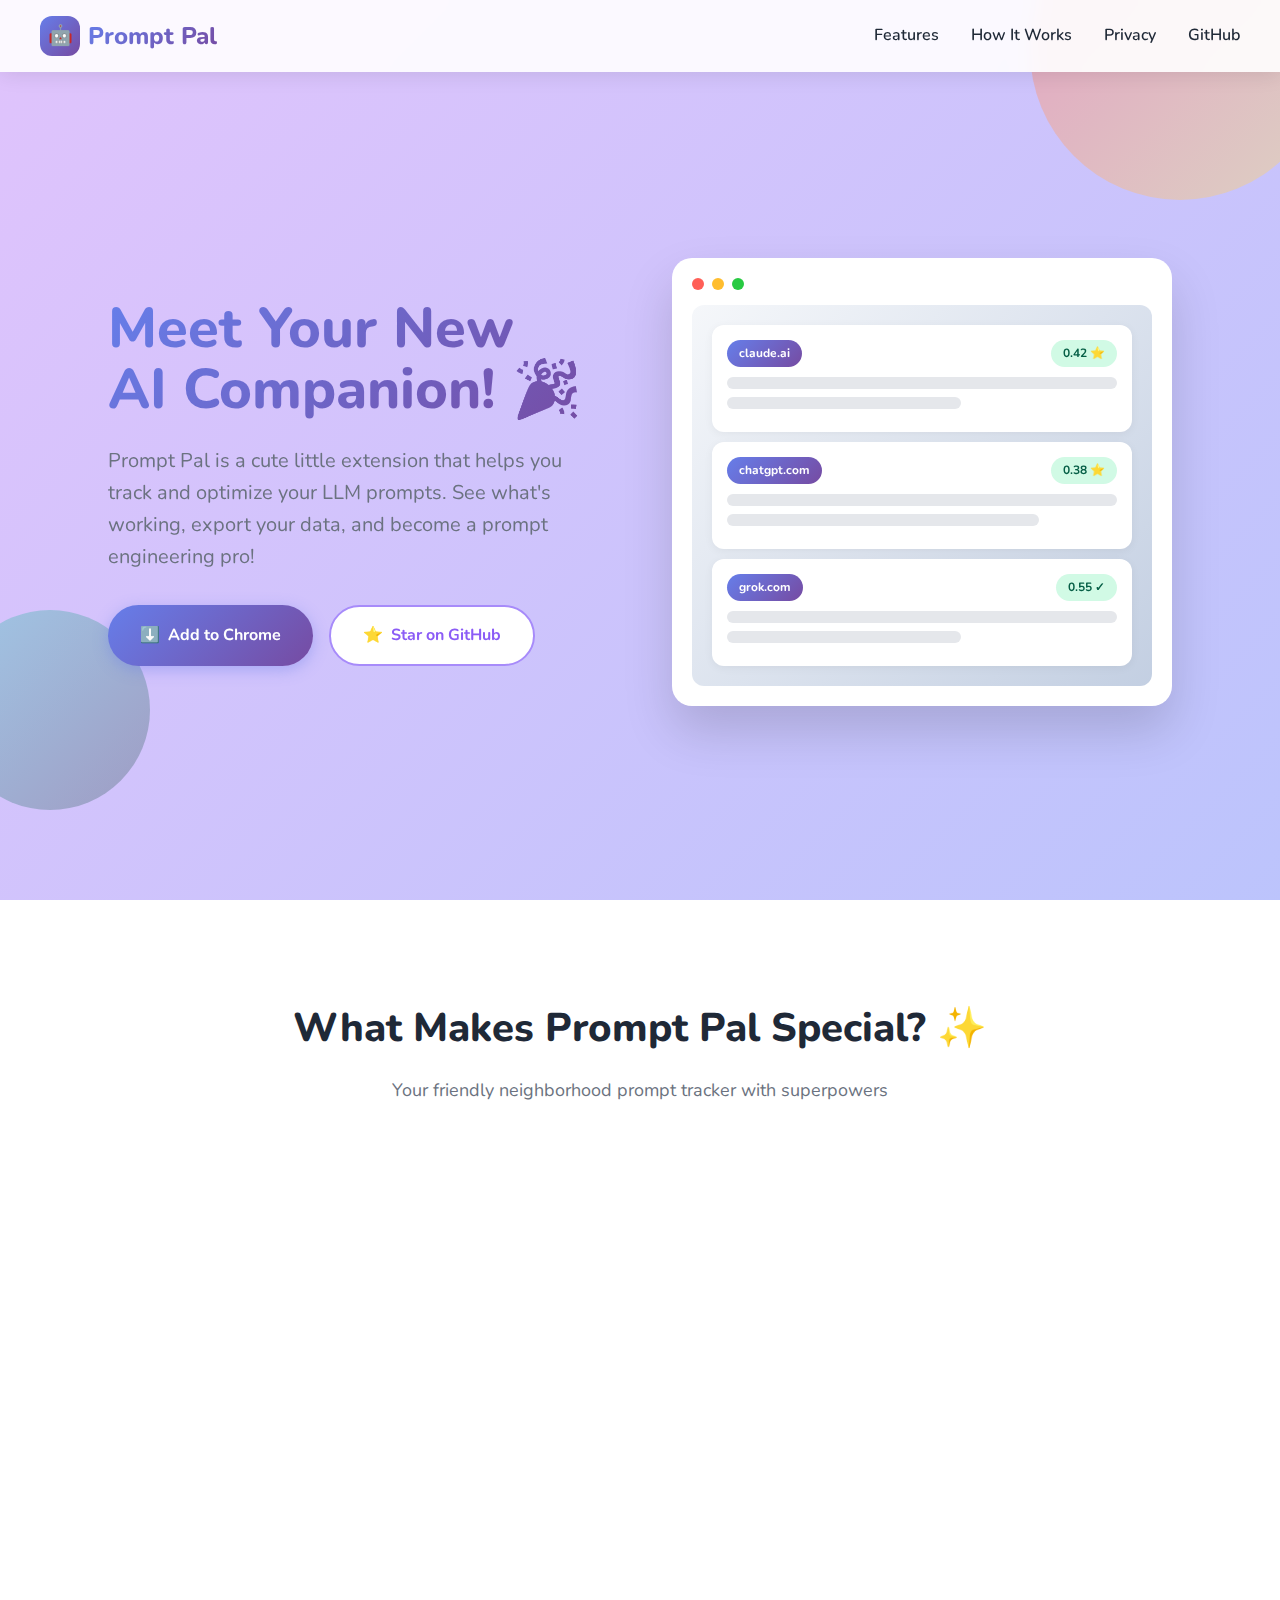
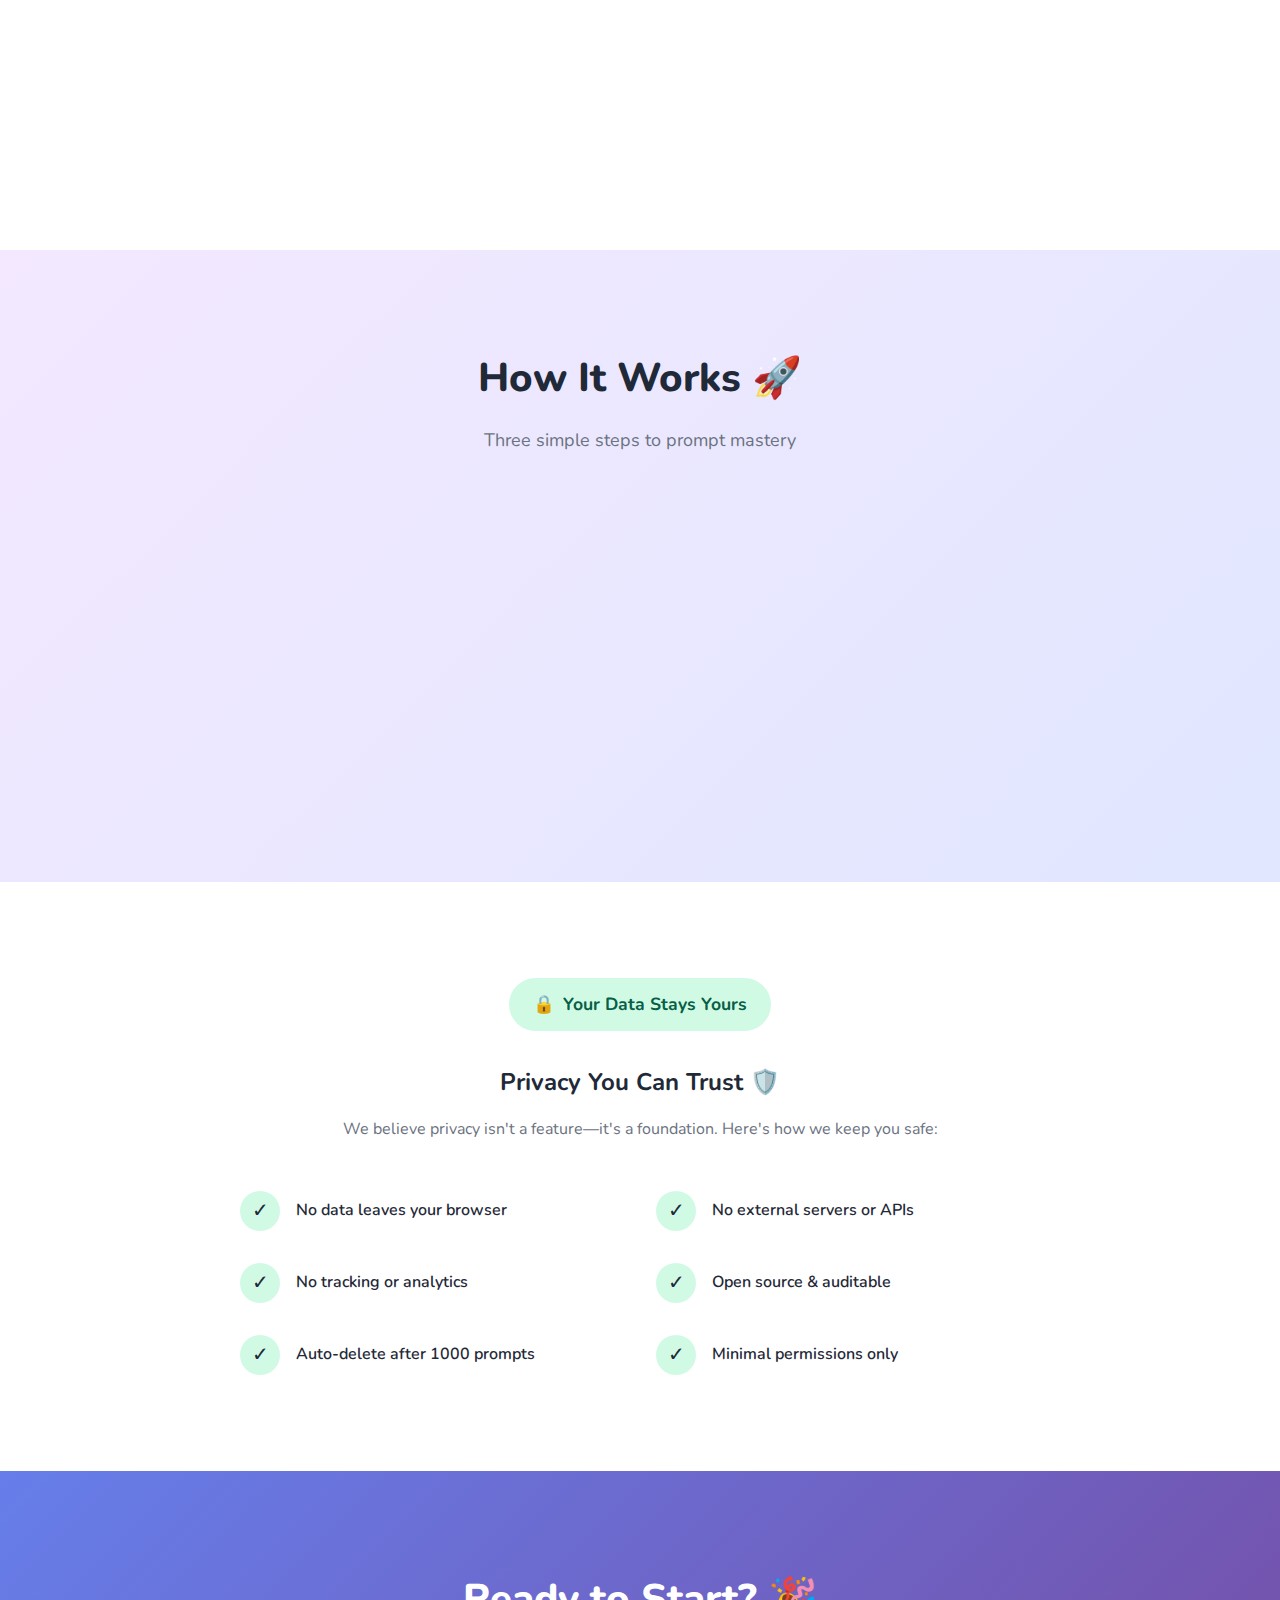
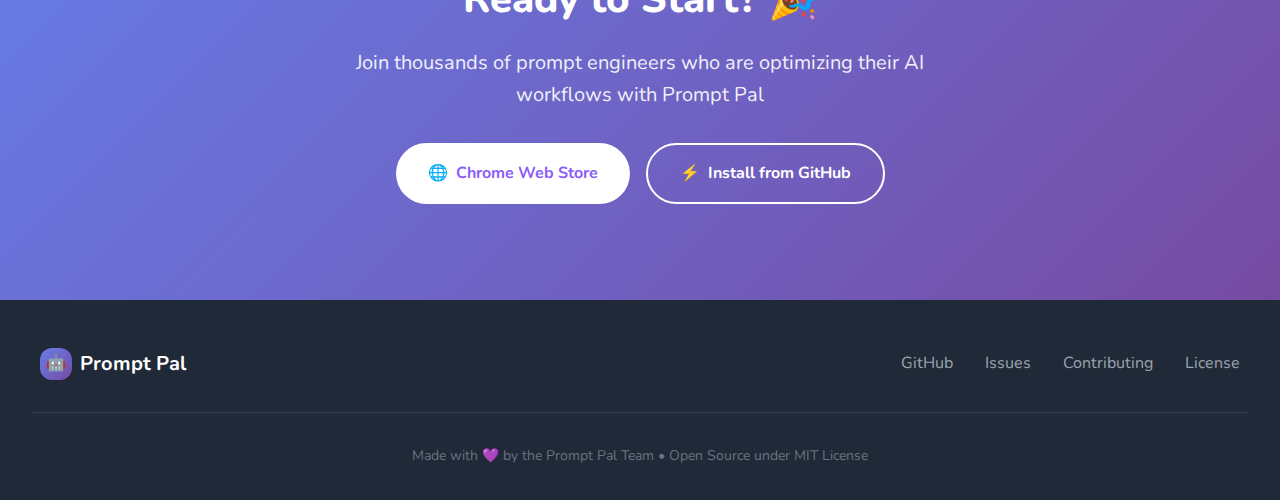
<file: landing-page/index.html>
<!DOCTYPE html>
<html lang="en">
<head>
    <meta charset="UTF-8">
    <meta name="viewport" content="width=device-width, initial-scale=1.0">
    <title>Prompt Pal - Your Friendly LLM Analytics Companion</title>
    <link rel="preconnect" href="https://fonts.googleapis.com">
    <link rel="preconnect" href="https://fonts.gstatic.com" crossorigin>
    <link href="https://fonts.googleapis.com/css2?family=Nunito:wght@400;600;700;800&display=swap" rel="stylesheet">
    <style>
        * {
            margin: 0;
            padding: 0;
            box-sizing: border-box;
        }

        :root {
            --primary: #8B5CF6;
            --primary-light: #A78BFA;
            --secondary: #EC4899;
            --accent: #F59E0B;
            --bg-gradient: linear-gradient(135deg, #667eea 0%, #764ba2 100%);
            --text: #1F2937;
            --text-light: #6B7280;
            --white: #FFFFFF;
            --card-bg: rgba(255, 255, 255, 0.95);
        }

        body {
            font-family: 'Nunito', -apple-system, BlinkMacSystemFont, sans-serif;
            line-height: 1.6;
            color: var(--text);
            background: linear-gradient(135deg, #E0C3FC 0%, #8EC5FC 100%);
            min-height: 100vh;
            overflow-x: hidden;
        }

        /* Animated Background Shapes */
        .bg-shapes {
            position: fixed;
            top: 0;
            left: 0;
            width: 100%;
            height: 100%;
            pointer-events: none;
            z-index: 0;
            overflow: hidden;
        }

        .shape {
            position: absolute;
            border-radius: 50%;
            opacity: 0.4;
            animation: float 20s infinite ease-in-out;
        }

        .shape-1 {
            width: 300px;
            height: 300px;
            background: linear-gradient(135deg, #FF6B6B, #FFE66D);
            top: -100px;
            right: -50px;
            animation-delay: 0s;
        }

        .shape-2 {
            width: 200px;
            height: 200px;
            background: linear-gradient(135deg, #4ECDC4, #556270);
            bottom: 10%;
            left: -50px;
            animation-delay: -5s;
        }

        .shape-3 {
            width: 150px;
            height: 150px;
            background: linear-gradient(135deg, #A8EDEA, #FED6E3);
            top: 40%;
            right: 10%;
            animation-delay: -10s;
        }

        @keyframes float {
            0%, 100% { transform: translate(0, 0) rotate(0deg); }
            25% { transform: translate(30px, -30px) rotate(90deg); }
            50% { transform: translate(-20px, 20px) rotate(180deg); }
            75% { transform: translate(20px, 30px) rotate(270deg); }
        }

        /* Navigation */
        nav {
            position: fixed;
            top: 0;
            width: 100%;
            padding: 1rem 2rem;
            background: rgba(255, 255, 255, 0.9);
            backdrop-filter: blur(10px);
            z-index: 1000;
            box-shadow: 0 2px 20px rgba(0, 0, 0, 0.1);
        }

        .nav-container {
            max-width: 1200px;
            margin: 0 auto;
            display: flex;
            justify-content: space-between;
            align-items: center;
        }

        .logo {
            display: flex;
            align-items: center;
            gap: 0.5rem;
            text-decoration: none;
        }

        .logo-icon {
            width: 40px;
            height: 40px;
            background: var(--bg-gradient);
            border-radius: 12px;
            display: flex;
            align-items: center;
            justify-content: center;
            font-size: 20px;
            animation: bounce 2s infinite;
        }

        @keyframes bounce {
            0%, 100% { transform: translateY(0); }
            50% { transform: translateY(-5px); }
        }

        .logo-text {
            font-weight: 800;
            font-size: 1.5rem;
            background: var(--bg-gradient);
            -webkit-background-clip: text;
            -webkit-text-fill-color: transparent;
            background-clip: text;
        }

        .nav-links {
            display: flex;
            gap: 2rem;
            list-style: none;
        }

        .nav-links a {
            text-decoration: none;
            color: var(--text);
            font-weight: 600;
            transition: color 0.3s;
        }

        .nav-links a:hover {
            color: var(--primary);
        }

        /* Hero Section */
        .hero {
            min-height: 100vh;
            display: flex;
            align-items: center;
            justify-content: center;
            padding: 8rem 2rem 4rem;
            position: relative;
            z-index: 1;
        }

        .hero-container {
            max-width: 1200px;
            display: grid;
            grid-template-columns: 1fr 1fr;
            gap: 4rem;
            align-items: center;
        }

        .hero-content h1 {
            font-size: 3.5rem;
            font-weight: 800;
            line-height: 1.1;
            margin-bottom: 1.5rem;
            background: var(--bg-gradient);
            -webkit-background-clip: text;
            -webkit-text-fill-color: transparent;
            background-clip: text;
        }

        .hero-content p {
            font-size: 1.25rem;
            color: var(--text-light);
            margin-bottom: 2rem;
            max-width: 500px;
        }

        .cta-buttons {
            display: flex;
            gap: 1rem;
            flex-wrap: wrap;
        }

        .btn {
            padding: 1rem 2rem;
            border-radius: 50px;
            font-weight: 700;
            text-decoration: none;
            transition: all 0.3s;
            display: inline-flex;
            align-items: center;
            gap: 0.5rem;
            border: none;
            cursor: pointer;
            font-size: 1rem;
            font-family: inherit;
        }

        .btn-primary {
            background: var(--bg-gradient);
            color: white;
            box-shadow: 0 4px 15px rgba(102, 126, 234, 0.4);
        }

        .btn-primary:hover {
            transform: translateY(-3px);
            box-shadow: 0 8px 25px rgba(102, 126, 234, 0.5);
        }

        .btn-secondary {
            background: white;
            color: var(--primary);
            border: 2px solid var(--primary-light);
        }

        .btn-secondary:hover {
            background: var(--primary-light);
            color: white;
            transform: translateY(-3px);
        }

        /* Hero Illustration */
        .hero-illustration {
            position: relative;
            display: flex;
            justify-content: center;
            align-items: center;
        }

        .browser-mockup {
            background: white;
            border-radius: 20px;
            padding: 20px;
            box-shadow: 0 25px 50px rgba(0, 0, 0, 0.15);
            max-width: 500px;
            width: 100%;
            animation: slideIn 1s ease-out;
        }

        @keyframes slideIn {
            from {
                opacity: 0;
                transform: translateY(30px);
            }
            to {
                opacity: 1;
                transform: translateY(0);
            }
        }

        .browser-header {
            display: flex;
            gap: 8px;
            margin-bottom: 15px;
        }

        .browser-dot {
            width: 12px;
            height: 12px;
            border-radius: 50%;
        }

        .dot-red { background: #FF5F57; }
        .dot-yellow { background: #FFBD2E; }
        .dot-green { background: #28CA42; }

        .mockup-content {
            background: linear-gradient(135deg, #f5f7fa 0%, #c3cfe2 100%);
            border-radius: 12px;
            padding: 20px;
        }

        .mockup-card {
            background: white;
            border-radius: 12px;
            padding: 15px;
            margin-bottom: 10px;
            box-shadow: 0 2px 10px rgba(0, 0, 0, 0.05);
            animation: pulse 3s infinite;
        }

        @keyframes pulse {
            0%, 100% { transform: scale(1); }
            50% { transform: scale(1.02); }
        }

        .mockup-card:last-child {
            margin-bottom: 0;
        }

        .mockup-header {
            display: flex;
            justify-content: space-between;
            margin-bottom: 10px;
        }

        .mockup-badge {
            background: var(--bg-gradient);
            color: white;
            padding: 4px 12px;
            border-radius: 20px;
            font-size: 0.75rem;
            font-weight: 700;
        }

        .mockup-score {
            background: #D1FAE5;
            color: #065F46;
            padding: 4px 12px;
            border-radius: 20px;
            font-size: 0.75rem;
            font-weight: 700;
        }

        .mockup-text {
            background: #E5E7EB;
            height: 12px;
            border-radius: 6px;
            margin-bottom: 8px;
        }

        .mockup-text.short {
            width: 60%;
        }

        .mockup-text.medium {
            width: 80%;
        }

        /* Features Section */
        .features {
            padding: 6rem 2rem;
            background: white;
            position: relative;
            z-index: 1;
        }

        .container {
            max-width: 1200px;
            margin: 0 auto;
        }

        .section-header {
            text-align: center;
            margin-bottom: 4rem;
        }

        .section-header h2 {
            font-size: 2.5rem;
            font-weight: 800;
            margin-bottom: 1rem;
            color: var(--text);
        }

        .section-header p {
            font-size: 1.125rem;
            color: var(--text-light);
            max-width: 600px;
            margin: 0 auto;
        }

        .features-grid {
            display: grid;
            grid-template-columns: repeat(auto-fit, minmax(300px, 1fr));
            gap: 2rem;
        }

        .feature-card {
            background: var(--card-bg);
            border-radius: 24px;
            padding: 2rem;
            text-align: center;
            transition: all 0.3s;
            border: 2px solid transparent;
        }

        .feature-card:hover {
            transform: translateY(-10px);
            border-color: var(--primary-light);
            box-shadow: 0 20px 40px rgba(139, 92, 246, 0.15);
        }

        .feature-icon {
            width: 80px;
            height: 80px;
            margin: 0 auto 1.5rem;
            background: linear-gradient(135deg, #FFE5B4, #FFDAB9);
            border-radius: 50%;
            display: flex;
            align-items: center;
            justify-content: center;
            font-size: 2.5rem;
            animation: wiggle 3s infinite;
        }

        @keyframes wiggle {
            0%, 100% { transform: rotate(-3deg); }
            50% { transform: rotate(3deg); }
        }

        .feature-card:nth-child(2) .feature-icon {
            background: linear-gradient(135deg, #E0C3FC, #8EC5FC);
            animation-delay: 0.5s;
        }

        .feature-card:nth-child(3) .feature-icon {
            background: linear-gradient(135deg, #FAD0C4, #FBC2EB);
            animation-delay: 1s;
        }

        .feature-card:nth-child(4) .feature-icon {
            background: linear-gradient(135deg, #C1FCD3, #A8E6CF);
            animation-delay: 1.5s;
        }

        .feature-card:nth-child(5) .feature-icon {
            background: linear-gradient(135deg, #FFE5E5, #FFC5C5);
            animation-delay: 2s;
        }

        .feature-card:nth-child(6) .feature-icon {
            background: linear-gradient(135deg, #E5F3FF, #C5E3FF);
            animation-delay: 2.5s;
        }

        .feature-card h3 {
            font-size: 1.25rem;
            font-weight: 700;
            margin-bottom: 0.75rem;
            color: var(--text);
        }

        .feature-card p {
            color: var(--text-light);
            font-size: 0.95rem;
        }

        /* How It Works Section */
        .how-it-works {
            padding: 6rem 2rem;
            background: linear-gradient(135deg, #F3E8FF 0%, #E0E7FF 100%);
            position: relative;
            z-index: 1;
        }

        .steps {
            display: flex;
            justify-content: center;
            gap: 2rem;
            flex-wrap: wrap;
            margin-top: 3rem;
        }

        .step {
            background: white;
            border-radius: 24px;
            padding: 2rem;
            text-align: center;
            max-width: 280px;
            position: relative;
            box-shadow: 0 10px 30px rgba(0, 0, 0, 0.1);
        }

        .step-number {
            width: 50px;
            height: 50px;
            background: var(--bg-gradient);
            color: white;
            border-radius: 50%;
            display: flex;
            align-items: center;
            justify-content: center;
            font-size: 1.5rem;
            font-weight: 800;
            margin: 0 auto 1rem;
        }

        .step h3 {
            font-size: 1.25rem;
            font-weight: 700;
            margin-bottom: 0.5rem;
        }

        .step p {
            color: var(--text-light);
            font-size: 0.95rem;
        }

        .step-connector {
            position: absolute;
            top: 50%;
            right: -40px;
            transform: translateY(-50%);
            font-size: 2rem;
            color: var(--primary-light);
        }

        @media (max-width: 900px) {
            .step-connector {
                display: none;
            }
        }

        /* Privacy Section */
        .privacy {
            padding: 6rem 2rem;
            background: white;
            position: relative;
            z-index: 1;
            text-align: center;
        }

        .privacy-badge {
            display: inline-flex;
            align-items: center;
            gap: 0.5rem;
            background: #D1FAE5;
            color: #065F46;
            padding: 0.75rem 1.5rem;
            border-radius: 50px;
            font-weight: 700;
            margin-bottom: 2rem;
            font-size: 1.1rem;
        }

        .privacy-grid {
            display: grid;
            grid-template-columns: repeat(auto-fit, minmax(250px, 1fr));
            gap: 2rem;
            max-width: 800px;
            margin: 3rem auto 0;
        }

        .privacy-item {
            display: flex;
            align-items: center;
            gap: 1rem;
            text-align: left;
        }

        .privacy-check {
            width: 40px;
            height: 40px;
            background: #D1FAE5;
            border-radius: 50%;
            display: flex;
            align-items: center;
            justify-content: center;
            font-size: 1.25rem;
            flex-shrink: 0;
        }

        .privacy-item p {
            color: var(--text);
            font-weight: 600;
        }

        /* Install Section */
        .install {
            padding: 6rem 2rem;
            background: var(--bg-gradient);
            position: relative;
            z-index: 1;
            text-align: center;
            color: white;
        }

        .install h2 {
            font-size: 2.5rem;
            font-weight: 800;
            margin-bottom: 1rem;
        }

        .install p {
            font-size: 1.25rem;
            opacity: 0.9;
            max-width: 600px;
            margin: 0 auto 2rem;
        }

        .install-buttons {
            display: flex;
            justify-content: center;
            gap: 1rem;
            flex-wrap: wrap;
        }

        .btn-white {
            background: white;
            color: var(--primary);
        }

        .btn-white:hover {
            background: #f0f0f0;
            transform: translateY(-3px);
        }

        .btn-outline {
            background: transparent;
            color: white;
            border: 2px solid white;
        }

        .btn-outline:hover {
            background: white;
            color: var(--primary);
        }

        /* Footer */
        footer {
            background: #1F2937;
            color: white;
            padding: 3rem 2rem 2rem;
            position: relative;
            z-index: 1;
        }

        .footer-content {
            max-width: 1200px;
            margin: 0 auto;
            display: flex;
            justify-content: space-between;
            align-items: center;
            flex-wrap: wrap;
            gap: 2rem;
        }

        .footer-brand {
            display: flex;
            align-items: center;
            gap: 0.5rem;
        }

        .footer-brand .logo-icon {
            width: 32px;
            height: 32px;
            font-size: 16px;
        }

        .footer-brand span {
            font-weight: 700;
            font-size: 1.25rem;
        }

        .footer-links {
            display: flex;
            gap: 2rem;
            list-style: none;
        }

        .footer-links a {
            color: #9CA3AF;
            text-decoration: none;
            transition: color 0.3s;
        }

        .footer-links a:hover {
            color: white;
        }

        .footer-bottom {
            text-align: center;
            margin-top: 2rem;
            padding-top: 2rem;
            border-top: 1px solid #374151;
            color: #6B7280;
            font-size: 0.875rem;
        }

        /* Responsive */
        @media (max-width: 768px) {
            .hero-container {
                grid-template-columns: 1fr;
                text-align: center;
            }

            .hero-content h1 {
                font-size: 2.5rem;
            }

            .nav-links {
                display: none;
            }

            .features-grid {
                grid-template-columns: 1fr;
            }

            .steps {
                flex-direction: column;
                align-items: center;
            }

            .step-connector {
                display: none;
            }

            .footer-content {
                flex-direction: column;
                text-align: center;
            }
        }

        /* Scroll animations */
        .fade-in {
            opacity: 0;
            transform: translateY(30px);
            transition: all 0.6s ease-out;
        }

        .fade-in.visible {
            opacity: 1;
            transform: translateY(0);
        }
    </style>
</head>
<body>
    <!-- Background Shapes -->
    <div class="bg-shapes">
        <div class="shape shape-1"></div>
        <div class="shape shape-2"></div>
        <div class="shape shape-3"></div>
    </div>

    <!-- Navigation -->
    <nav>
        <div class="nav-container">
            <a href="#" class="logo">
                <div class="logo-icon">🤖</div>
                <span class="logo-text">Prompt Pal</span>
            </a>
            <ul class="nav-links">
                <li><a href="#features">Features</a></li>
                <li><a href="#how-it-works">How It Works</a></li>
                <li><a href="#privacy">Privacy</a></li>
                <li><a href="https://github.com/RavaniRoshan/prompt-usage-analytics" target="_blank">GitHub</a></li>
            </ul>
        </div>
    </nav>

    <!-- Hero Section -->
    <section class="hero">
        <div class="hero-container">
            <div class="hero-content">
                <h1>Meet Your New<br>AI Companion! 🎉</h1>
                <p>Prompt Pal is a cute little extension that helps you track and optimize your LLM prompts. See what's working, export your data, and become a prompt engineering pro!</p>
                <div class="cta-buttons">
                    <a href="#install" class="btn btn-primary">
                        <span>⬇️</span> Add to Chrome
                    </a>
                    <a href="https://github.com/RavaniRoshan/prompt-usage-analytics" target="_blank" class="btn btn-secondary">
                        <span>⭐</span> Star on GitHub
                    </a>
                </div>
            </div>
            <div class="hero-illustration">
                <div class="browser-mockup">
                    <div class="browser-header">
                        <div class="browser-dot dot-red"></div>
                        <div class="browser-dot dot-yellow"></div>
                        <div class="browser-dot dot-green"></div>
                    </div>
                    <div class="mockup-content">
                        <div class="mockup-card">
                            <div class="mockup-header">
                                <span class="mockup-badge">claude.ai</span>
                                <span class="mockup-score">0.42 ⭐</span>
                            </div>
                            <div class="mockup-text"></div>
                            <div class="mockup-text short"></div>
                        </div>
                        <div class="mockup-card">
                            <div class="mockup-header">
                                <span class="mockup-badge">chatgpt.com</span>
                                <span class="mockup-score">0.38 ⭐</span>
                            </div>
                            <div class="mockup-text"></div>
                            <div class="mockup-text medium"></div>
                        </div>
                        <div class="mockup-card">
                            <div class="mockup-header">
                                <span class="mockup-badge">grok.com</span>
                                <span class="mockup-score">0.55 ✓</span>
                            </div>
                            <div class="mockup-text"></div>
                            <div class="mockup-text short"></div>
                        </div>
                    </div>
                </div>
            </div>
        </div>
    </section>

    <!-- Features Section -->
    <section class="features" id="features">
        <div class="container">
            <div class="section-header">
                <h2>What Makes Prompt Pal Special? ✨</h2>
                <p>Your friendly neighborhood prompt tracker with superpowers</p>
            </div>
            <div class="features-grid">
                <div class="feature-card">
                    <div class="feature-icon">📊</div>
                    <h3>Smart Analytics</h3>
                    <p>Track token usage across all major LLM platforms. See your efficiency scores at a glance!</p>
                </div>
                <div class="feature-card">
                    <div class="feature-icon">🎯</div>
                    <h3>Success Scoring</h3>
                    <p>Our unique algorithm rates your prompts. Lower score = better efficiency. Aim for under 0.5!</p>
                </div>
                <div class="feature-card">
                    <div class="feature-icon">🌍</div>
                    <h3>Multi-Platform</h3>
                    <p>Works with ChatGPT, Claude, Grok, OpenRouter, and Poe. One extension to rule them all!</p>
                </div>
                <div class="feature-card">
                    <div class="feature-icon">🔒</div>
                    <h3>Privacy First</h3>
                    <p>All data stays on YOUR computer. No cloud, no tracking, no funny business. Ever.</p>
                </div>
                <div class="feature-card">
                    <div class="feature-icon">📤</div>
                    <h3>Easy Export</h3>
                    <p>Download your data as JSON or CSV. Perfect for analysis, backups, or showing off!</p>
                </div>
                <div class="feature-card">
                    <div class="feature-icon">🎨</div>
                    <h3>Beautiful UI</h3>
                    <p>A clean, modern interface that makes analytics actually enjoyable. Who knew?</p>
                </div>
            </div>
        </div>
    </section>

    <!-- How It Works Section -->
    <section class="how-it-works" id="how-it-works">
        <div class="container">
            <div class="section-header">
                <h2>How It Works 🚀</h2>
                <p>Three simple steps to prompt mastery</p>
            </div>
            <div class="steps">
                <div class="step">
                    <div class="step-number">1</div>
                    <h3>Install Extension</h3>
                    <p>Add Prompt Pal to Chrome with just one click. It's tiny and won't slow you down!</p>
                    <div class="step-connector">→</div>
                </div>
                <div class="step">
                    <div class="step-number">2</div>
                    <h3>Use Your LLMs</h3>
                    <p>Chat with Claude, GPT, Grok, or any supported platform normally. We work in the background!</p>
                    <div class="step-connector">→</div>
                </div>
                <div class="step">
                    <div class="step-number">3</div>
                    <h3>Check Insights</h3>
                    <p>Click the extension icon anytime to see your stats, trends, and efficiency scores!</p>
                </div>
            </div>
        </div>
    </section>

    <!-- Privacy Section -->
    <section class="privacy" id="privacy">
        <div class="container">
            <div class="privacy-badge">
                <span>🔒</span> Your Data Stays Yours
            </div>
            <h2>Privacy You Can Trust 🛡️</h2>
            <p style="color: var(--text-light); max-width: 600px; margin: 1rem auto 0;">
                We believe privacy isn't a feature—it's a foundation. Here's how we keep you safe:
            </p>
            <div class="privacy-grid">
                <div class="privacy-item">
                    <div class="privacy-check">✓</div>
                    <p>No data leaves your browser</p>
                </div>
                <div class="privacy-item">
                    <div class="privacy-check">✓</div>
                    <p>No external servers or APIs</p>
                </div>
                <div class="privacy-item">
                    <div class="privacy-check">✓</div>
                    <p>No tracking or analytics</p>
                </div>
                <div class="privacy-item">
                    <div class="privacy-check">✓</div>
                    <p>Open source & auditable</p>
                </div>
                <div class="privacy-item">
                    <div class="privacy-check">✓</div>
                    <p>Auto-delete after 1000 prompts</p>
                </div>
                <div class="privacy-item">
                    <div class="privacy-check">✓</div>
                    <p>Minimal permissions only</p>
                </div>
            </div>
        </div>
    </section>

    <!-- Install Section -->
    <section class="install" id="install">
        <div class="container">
            <h2>Ready to Start? 🎉</h2>
            <p>Join thousands of prompt engineers who are optimizing their AI workflows with Prompt Pal</p>
            <div class="install-buttons">
                <a href="#" class="btn btn-white" onclick="alert('Coming soon to Chrome Web Store! For now, please install from GitHub.')">
                    <span>🌐</span> Chrome Web Store
                </a>
                <a href="https://github.com/RavaniRoshan/prompt-usage-analytics" target="_blank" class="btn btn-outline">
                    <span>⚡</span> Install from GitHub
                </a>
            </div>
        </div>
    </section>

    <!-- Footer -->
    <footer>
        <div class="footer-content">
            <div class="footer-brand">
                <div class="logo-icon">🤖</div>
                <span>Prompt Pal</span>
            </div>
            <ul class="footer-links">
                <li><a href="https://github.com/RavaniRoshan/prompt-usage-analytics" target="_blank">GitHub</a></li>
                <li><a href="#">Issues</a></li>
                <li><a href="#">Contributing</a></li>
                <li><a href="#">License</a></li>
            </ul>
        </div>
        <div class="footer-bottom">
            <p>Made with 💜 by the Prompt Pal Team • Open Source under MIT License</p>
        </div>
    </footer>

    <script>
        // Smooth scrolling for anchor links
        document.querySelectorAll('a[href^="#"]').forEach(anchor => {
            anchor.addEventListener('click', function (e) {
                e.preventDefault();
                const target = document.querySelector(this.getAttribute('href'));
                if (target) {
                    target.scrollIntoView({
                        behavior: 'smooth',
                        block: 'start'
                    });
                }
            });
        });

        // Fade in animation on scroll
        const observerOptions = {
            threshold: 0.1,
            rootMargin: '0px 0px -50px 0px'
        };

        const observer = new IntersectionObserver((entries) => {
            entries.forEach(entry => {
                if (entry.isIntersecting) {
                    entry.target.classList.add('visible');
                }
            });
        }, observerOptions);

        document.querySelectorAll('.feature-card, .step').forEach(el => {
            el.classList.add('fade-in');
            observer.observe(el);
        });
    </script>
</body>
</html>
</file>
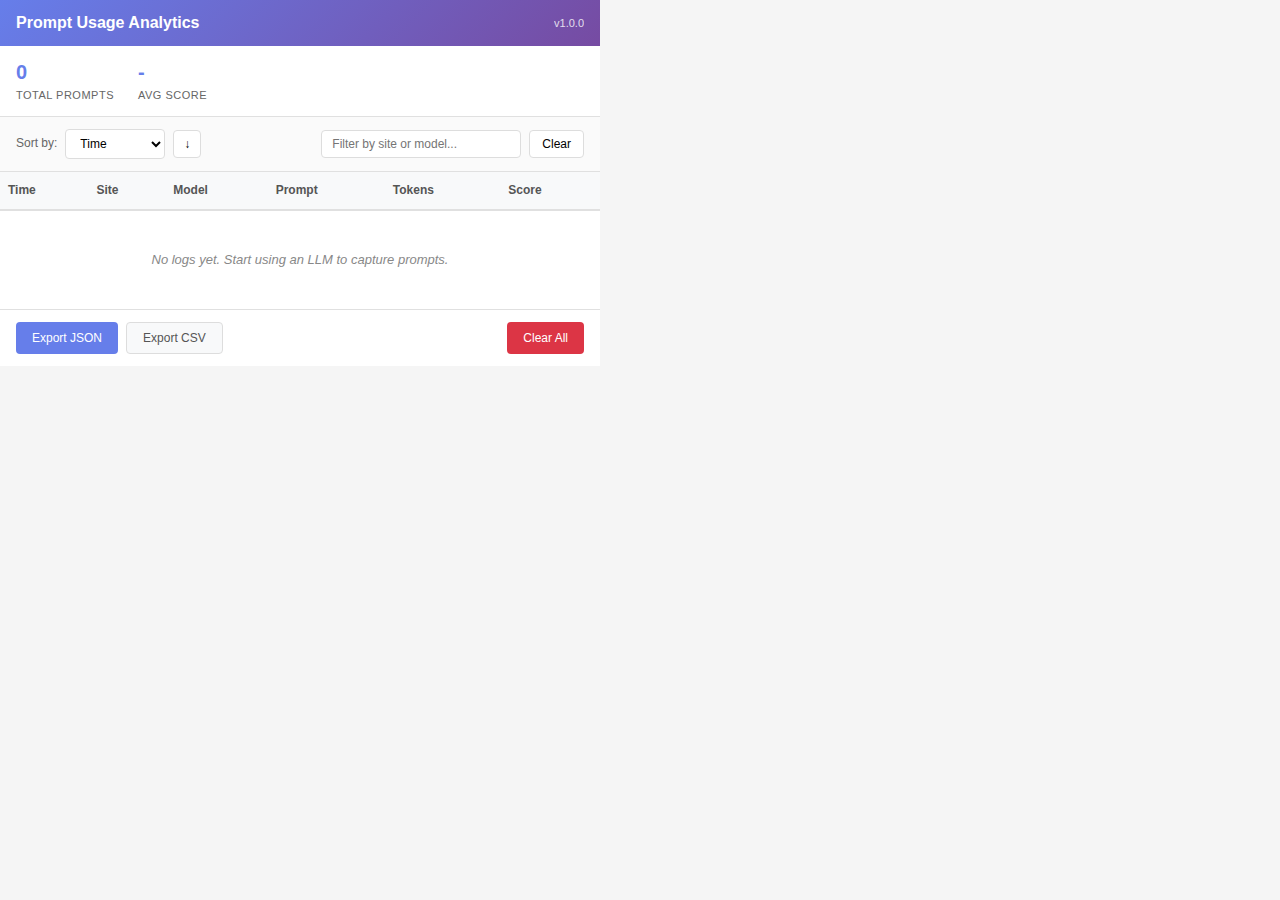
<file: popup.html>
<!DOCTYPE html>
<html lang="en">
<head>
  <meta charset="UTF-8">
  <title>Prompt Usage Analytics</title>
  <link rel="stylesheet" href="popup.css">
</head>
<body>
  <div class="header">
    <h2>Prompt Usage Analytics</h2>
    <span class="version">v1.0.0</span>
  </div>
  
  <div class="stats-bar">
    <div class="stat">
      <span class="stat-value" id="totalLogs">0</span>
      <span class="stat-label">Total Prompts</span>
    </div>
    <div class="stat">
      <span class="stat-value" id="avgScore">-</span>
      <span class="stat-label">Avg Score</span>
    </div>
  </div>

  <div class="controls">
    <div class="sort-controls">
      <label>Sort by:</label>
      <select id="sortField">
        <option value="timestamp">Time</option>
        <option value="successScore">Score</option>
        <option value="site">Site</option>
        <option value="model">Model</option>
      </select>
      <button id="sortDir">↓</button>
    </div>
    <div class="filter-controls">
      <input type="text" id="filterInput" placeholder="Filter by site or model...">
      <button id="clearFilter">Clear</button>
    </div>
  </div>
  
  <div class="table-container">
    <table id="logTable">
      <thead>
        <tr>
          <th>Time</th>
          <th>Site</th>
          <th>Model</th>
          <th>Prompt</th>
          <th>Tokens</th>
          <th>Score</th>
        </tr>
      </thead>
      <tbody id="tableBody">
      </tbody>
    </table>
    <p id="emptyMsg" class="empty-msg">No logs yet. Start using an LLM to capture prompts.</p>
  </div>

  <div class="actions">
    <button id="exportJson" class="btn btn-primary">Export JSON</button>
    <button id="exportCsv" class="btn btn-secondary">Export CSV</button>
    <button id="clearLogs" class="btn btn-danger">Clear All</button>
  </div>

  <script src="popup.js"></script>
</body>
</html>
</file>
<file: popup.css>
/* popup.css – Modern, Clean UI */
* {
  margin: 0;
  padding: 0;
  box-sizing: border-box;
}

body {
  font-family: -apple-system, BlinkMacSystemFont, 'Segoe UI', Roboto, Oxygen, Ubuntu, sans-serif;
  font-size: 13px;
  line-height: 1.4;
  color: #333;
  background: #f5f5f5;
  width: 600px;
  min-height: 400px;
  padding: 0;
}

/* Header */
.header {
  background: linear-gradient(135deg, #667eea 0%, #764ba2 100%);
  color: white;
  padding: 12px 16px;
  display: flex;
  justify-content: space-between;
  align-items: center;
}

.header h2 {
  font-size: 16px;
  font-weight: 600;
}

.version {
  font-size: 11px;
  opacity: 0.8;
}

/* Stats Bar */
.stats-bar {
  display: flex;
  gap: 24px;
  padding: 12px 16px;
  background: white;
  border-bottom: 1px solid #e0e0e0;
}

.stat {
  display: flex;
  flex-direction: column;
  gap: 2px;
}

.stat-value {
  font-size: 20px;
  font-weight: 700;
  color: #667eea;
}

.stat-label {
  font-size: 11px;
  color: #666;
  text-transform: uppercase;
  letter-spacing: 0.5px;
}

/* Controls */
.controls {
  display: flex;
  justify-content: space-between;
  align-items: center;
  padding: 12px 16px;
  background: #fafafa;
  border-bottom: 1px solid #e0e0e0;
  gap: 16px;
}

.sort-controls,
.filter-controls {
  display: flex;
  align-items: center;
  gap: 8px;
}

.sort-controls label {
  font-size: 12px;
  color: #666;
}

select, input[type="text"] {
  padding: 6px 10px;
  border: 1px solid #ddd;
  border-radius: 4px;
  font-size: 12px;
  background: white;
}

select {
  min-width: 100px;
}

input[type="text"] {
  width: 200px;
}

button {
  padding: 6px 12px;
  border: 1px solid #ddd;
  border-radius: 4px;
  background: white;
  font-size: 12px;
  cursor: pointer;
  transition: all 0.2s;
}

button:hover {
  background: #f0f0f0;
}

#sortDir {
  font-weight: bold;
  padding: 6px 10px;
}

/* Table Container */
.table-container {
  max-height: 300px;
  overflow-y: auto;
  background: white;
}

table {
  width: 100%;
  border-collapse: collapse;
  font-size: 12px;
}

th {
  background: #f8f9fa;
  padding: 10px 8px;
  text-align: left;
  font-weight: 600;
  color: #555;
  border-bottom: 2px solid #e0e0e0;
  position: sticky;
  top: 0;
  z-index: 1;
}

td {
  padding: 10px 8px;
  border-bottom: 1px solid #eee;
  vertical-align: top;
}

tr:hover td {
  background: #f8f9fa;
}

/* Column Styles */
.timestamp .time {
  font-weight: 500;
}

.timestamp .date {
  font-size: 11px;
  color: #888;
}

.site {
  font-weight: 500;
  color: #667eea;
}

.model {
  color: #555;
  max-width: 120px;
  overflow: hidden;
  text-overflow: ellipsis;
  white-space: nowrap;
}

.prompt {
  max-width: 200px;
  color: #444;
  overflow: hidden;
  text-overflow: ellipsis;
  white-space: nowrap;
}

.tokens {
  font-family: 'Monaco', 'Menlo', monospace;
  font-size: 11px;
  color: #666;
}

.tokens-in {
  color: #28a745;
}

.tokens-sep {
  margin: 0 4px;
  color: #999;
}

.tokens-out {
  color: #dc3545;
}

/* Score Colors */
.score {
  font-weight: 600;
  text-align: center;
}

.score-good {
  color: #28a745;
  background: #d4edda;
  border-radius: 3px;
  padding: 2px 6px;
}

.score-ok {
  color: #ffc107;
  background: #fff3cd;
  border-radius: 3px;
  padding: 2px 6px;
}

.score-bad {
  color: #dc3545;
  background: #f8d7da;
  border-radius: 3px;
  padding: 2px 6px;
}

.score-unknown {
  color: #6c757d;
}

/* Empty State */
.empty-msg {
  text-align: center;
  padding: 40px;
  color: #888;
  font-style: italic;
}

/* Actions */
.actions {
  display: flex;
  gap: 8px;
  padding: 12px 16px;
  background: white;
  border-top: 1px solid #e0e0e0;
}

.btn {
  padding: 8px 16px;
  border-radius: 4px;
  font-size: 12px;
  font-weight: 500;
  cursor: pointer;
  transition: all 0.2s;
}

.btn-primary {
  background: #667eea;
  color: white;
  border: none;
}

.btn-primary:hover {
  background: #5a6fd6;
}

.btn-secondary {
  background: #f8f9fa;
  color: #555;
  border: 1px solid #ddd;
}

.btn-secondary:hover {
  background: #e9ecef;
}

.btn-danger {
  background: #dc3545;
  color: white;
  border: none;
  margin-left: auto;
}

.btn-danger:hover {
  background: #c82333;
}

/* Scrollbar */
::-webkit-scrollbar {
  width: 8px;
  height: 8px;
}

::-webkit-scrollbar-track {
  background: #f1f1f1;
}

::-webkit-scrollbar-thumb {
  background: #c1c1c1;
  border-radius: 4px;
}

::-webkit-scrollbar-thumb:hover {
  background: #a1a1a1;
}
</file>
